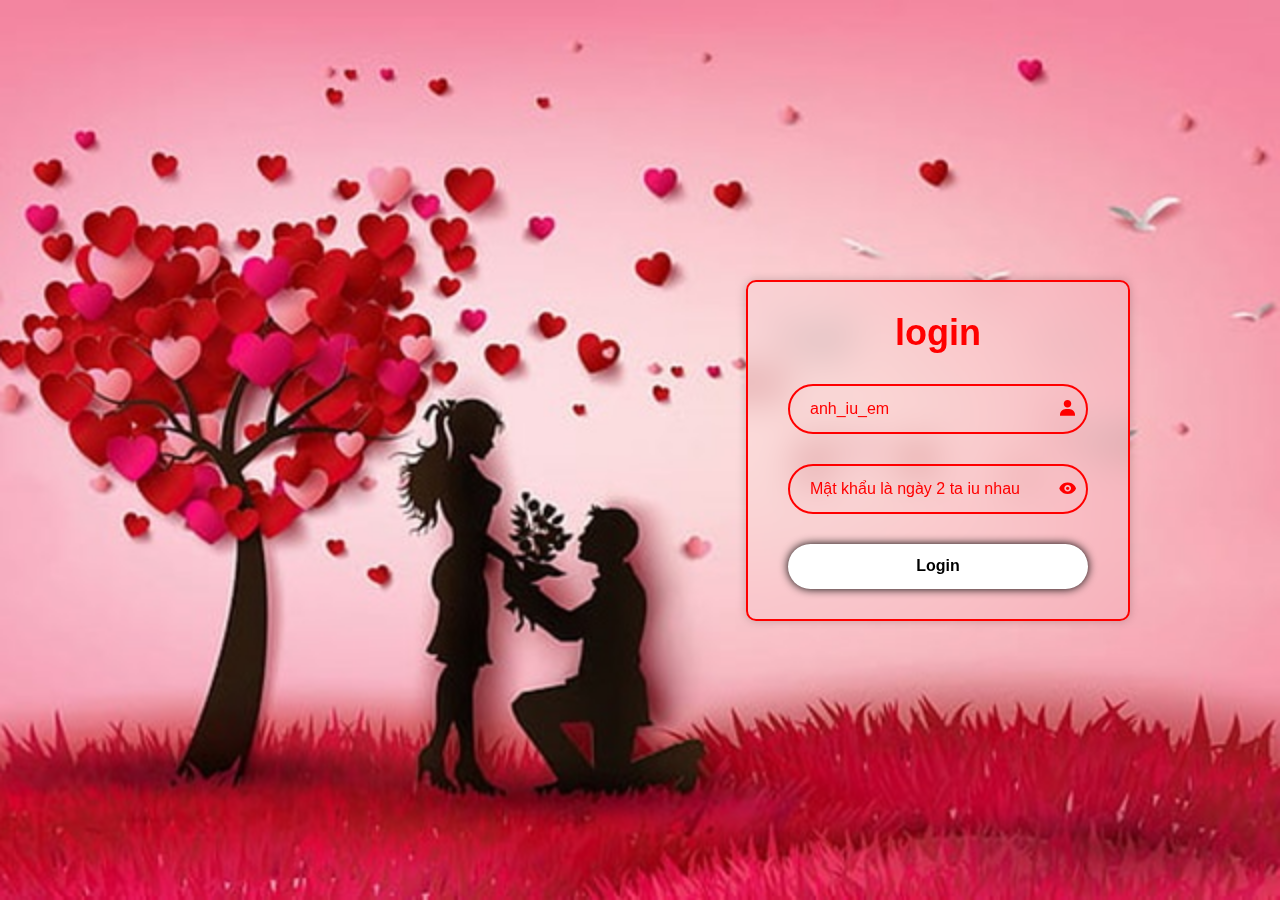
<file: index.html>
<!DOCTYPE html>
<html>
<head>
  <meta http-equiv="CONTENT-TYPE" content="text/html; charset=UTF-8">
  <meta name="viewport" content="width=device-width, initial-scale=1.0">
  <title>Login love</title>
  <link rel="stylesheet" href="style.css">
  <link href='https://unpkg.com/boxicons@2.1.4/css/boxicons.min.css' rel='stylesheet'>
</head>
<body>
  <div class="wrapper">
    <form action="">
      <h1>login</h1>
      <div class="input-box">
        <input type="text" id="username" value="anh_iu_em" readonly required>
        <i class='bx bxs-user'></i>
      </div>
      <div class="input-box">
        <input type="password" id="password" placeholder="Mật khẩu là ngày 2 ta iu nhau" required>
        <i class='bx bxs-show' id="toggleIcon" onclick="togglePasswordVisibility()"></i>
      </div>
      <button onclick="checkLogin()" class="btn">Login</button>
    </form>
  </div>
  <script src="script.js"></script>
</body>
</html>
</file>
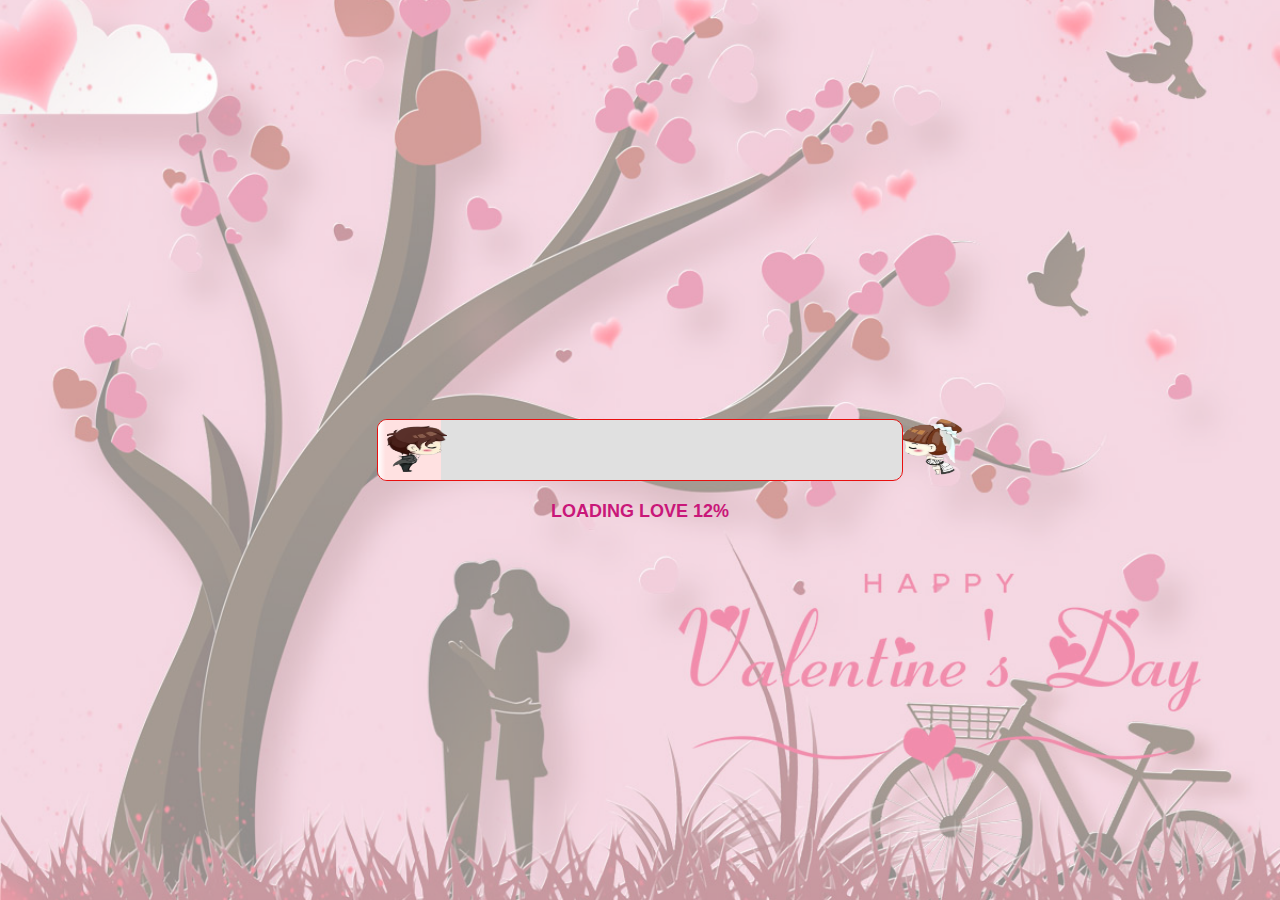
<file: home/index.html>
<!DOCTYPE html>
<html lang="en">
<head>
  <meta charset="UTF-8">
  <meta name="viewport" content="width=device-width, initial-scale=1.0">
  <title>Love</title>
  <link rel="stylesheet" href="styles.css">
  <link href="https://fonts.googleapis.com/css2?family=Dancing+Script&display=swap" rel="stylesheet">

</head>
    <body>
      <div class="text-valentine" id="valentine-text">
        <span>H</span><span>a</span><span>p</span><span>p</span><span>y</span>
        <span> </span>
        <span>V</span><span>a</span><span>l</span><span>e</span><span>n</span><span>t</span><span>i</span><span>n</span><span>e</span><span>’</span><span>s</span>
        <span> </span>
        <span>D</span><span>a</span><span>y</span>
      </div>
      <div class="heart-rain"></div>
      <div class="text">
          I
      </div>
      <div class="text1">
            U
      </div>
      <div class="box">
        <canvas id="pinkboard"></canvas>
      </div>
      <img id="delayed-image" src="hon.png" >
      <div class="loading-container">
        <div class="loading-flex">
          <div class="progress-bar">
              <img src="nam1.png" id="progress-icon" class="progress-icon" alt="Loading icon">
              <div class="progress" id="progress"></div>
          </div>
          <img src="nu1.png" id="progress-end-icon" class="progress-end-icon" alt="End icon">
        </div>
        <p class="loading-text" id="loading-text">
            LOADING LOVE
            <class="progress-percent" id="progress-percent">0%</class=>
        </p>
      </div>
      <a href="../kyniem/index.html" class="gift-button">
        <img src="../img/gif.png"  alt="Hộp Quà">
        <p class="text-gif">Ấn vào phần quà</p>
      </a>
      <script src="script.js"></script>
    </body>
</html>
</file>
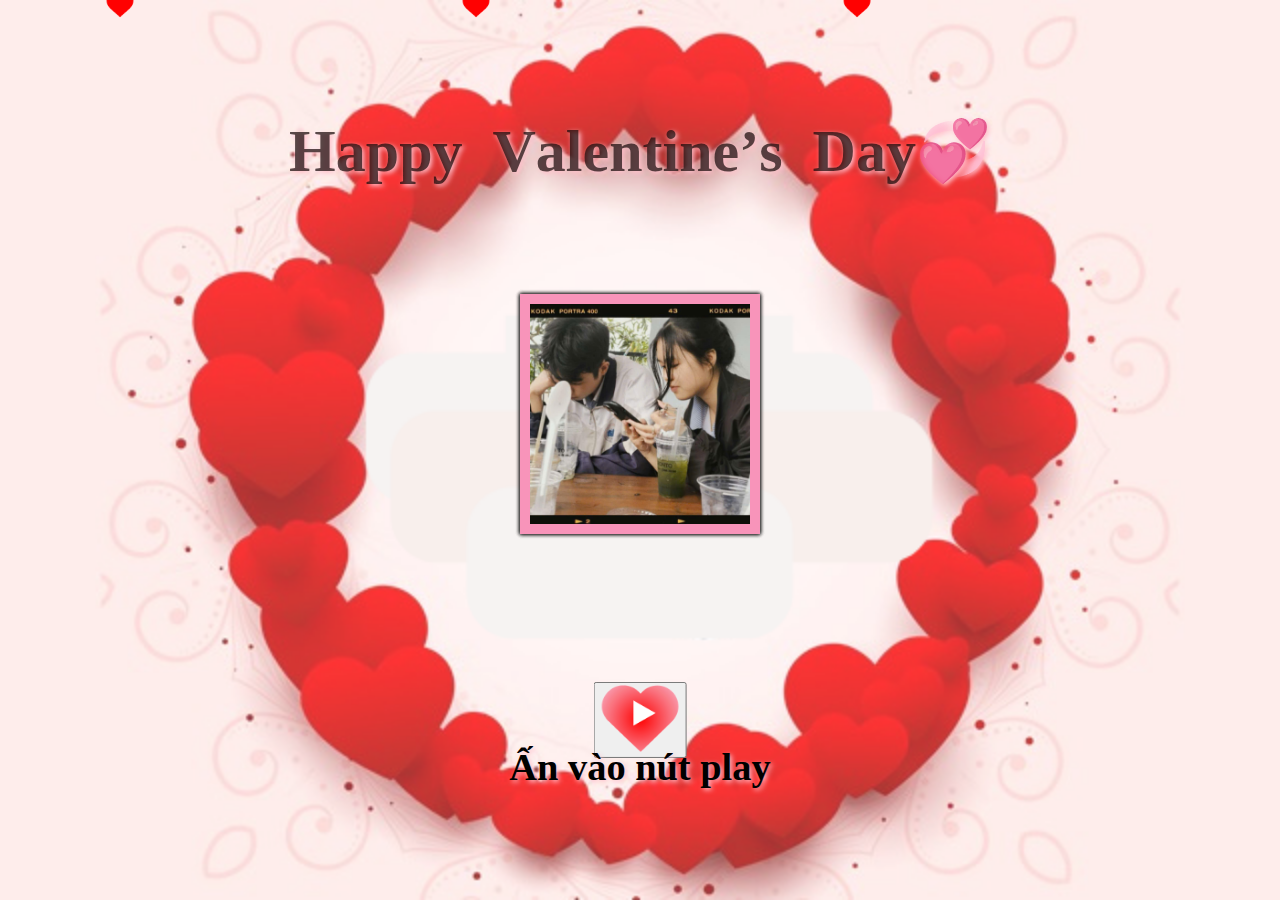
<file: kyniem/index.html>
<!DOCTYPE html>
<html lang="en">
<head>
  <meta charset="UTF-8">
  <meta name="viewport" content="width=device-width, initial-scale=1.0">
  <title>Valentine's Day</title>
  <link rel="stylesheet" href="style.css">
</head>
<body>
  <div id="hedlinecontainer">
    <div id="shine">
      <span>H</span><span>a</span><span>p</span><span>p</span><span>y</span>
      <span> </span>
      <span>V</span><span>a</span><span>l</span><span>e</span><span>n</span><span>t</span><span>i</span><span>n</span><span>e</span><span>’</span><span>s</span>
      <span> </span>
      <span>D</span><span>a</span><span>y</span><span>💞</span>
    </div>
  </div>

  <div class="gallery">
    <img src="../img/z6316809074884_4ec8dc3e92c0932c93b984af13955b87.jpg" alt="a lovely kiss in the night">
    <img src="../img/z6316809053357_607d68757b95362b1300c39df9600cb7.jpg" alt="a women inside a car">
    <img src="../img/z6316809052582_edb08c9d5863095271fb9320af794c34.jpg" alt="a baby">
    <img src="../img/z6316809045155_abccbf1ff4b9d42daf1c89e0da986276.jpg" alt="a girl in the forest">
    <img src="../img/z6316809041647_be815a5089caae49442acaf511875a00.jpg" alt="a girl">
  </div>

  <div id="actionContainer">
    <button id="playButton"><img src="../img/play.png" alt=""></button>
    <p id="playText" class="text-gif">Ấn vào nút play</p>
    <img id="giftBox" src="../img/gif.png" alt="Gift Box" style="display: none;">
    <p id="giftText" class="text-gif" style="display: none;">Ấn vào hộp quà</p>
</div>
  <div class="overlay" id="videoOverlay">
    <span class="close-btn" onclick="closeVideo()">&times;</span>
    <video id="videoPlayer" controls>
      <source src="../img/6316809041417.mp4" type="video/mp4">
    </video>
  </div>
  <div id="heart-container"></div>
  <script src="script.js"></script>
</body>
</html>
</file>
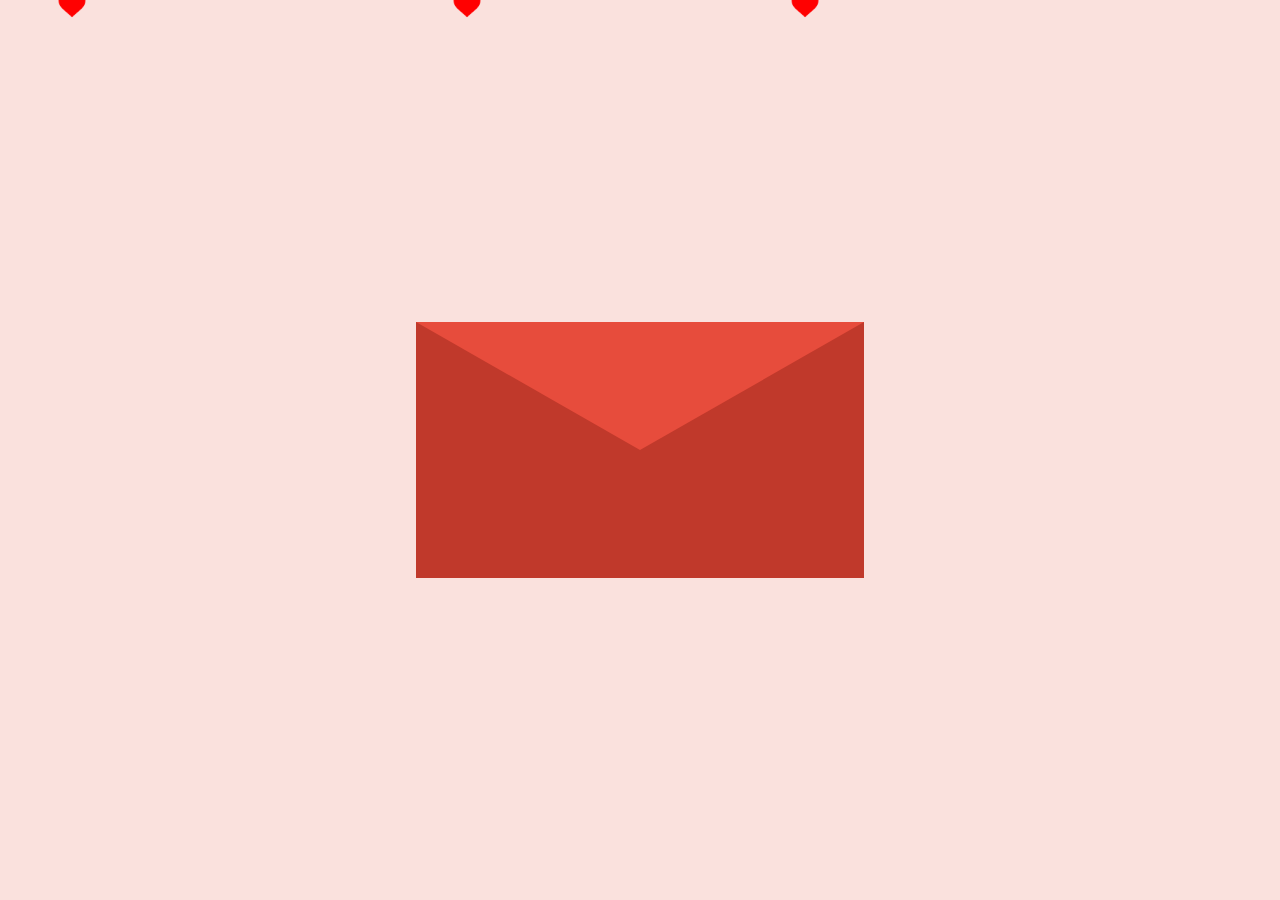
<file: loichuc/index.html>
<!DOCTYPE html>
<html lang="en">
<head>
    <meta charset="UTF-8">
    <meta http-equiv="X-UA-Compatible" content="IE=edge">
    <meta name="viewport" content="width=device-width, initial-scale=1.0">
    <title>Valentine's Day</title>
    <link rel="stylesheet" href="styles.css">
</head>

<body>
    <div id="heart-container"></div>
    <div class="container" >
        <div class="letter-valentines" onclick="openEnvelope()">
            <div class="envelope">
                <div class="flap"></div>
                <div class="card">
                    <div class="valentine-card">Happy Valentine's Day!</div>
                    <div class="congrats-card">
                        <div class="happy-valentines">
                            <div class="valentines-day-card">
                                <div class="clouds"></div>
                                <div class="hearts">
                                    <div class="heartOne">
                                        <div class="left-side"></div>
                                        <div class="right-side"></div>
                                    </div>
                                    <div class="heartTwo">
                                        <div class="left-side"></div>
                                        <div class="right-side"></div>
                                    </div>
                                    <div class="heartThree">
                                        <div class="left-side"></div>
                                        <div class="right-side"></div>
                                    </div>
                                    <div class="heartFour">
                                        <div class="left-side"></div>
                                        <div class="right-side"></div>
                                    </div>
                                    <div class="heartFive">
                                        <div class="left-side"></div>
                                        <div class="right-side"></div>
                                    </div>
                                </div>
                                <div class="text">
                                    <span>Happy Valentine's<br> Day!</span>
                                </div>
                                <div id="heart-container"></div>
                                <div id="overlay1">
                                    <p class="text-effect">
                                        Valentine này, anh chỉ muốn nói rằng: Em là điều tuyệt vời nhất mà anh có được!
                                        Cảm ơn em đã đến và làm cho cuộc sống của anh trở nên ngọt ngào hơn từng ngày.
                                        Chỉ cần có em, mỗi ngày đều là ngày yêu thương.
                                    </p>
                                </div>
                            </div>
                        </div>
                    </div>
                </div>
            </div>
        </div>
    </div>

    <script src="script.js"></script>
</body>

</html>
</file>
<file: style.css>
* {
    margin: 0;
    padding: 0;
    box-sizing: border-box;
    font-family: "Poppins",sans-serif;
  }
  body{
    display: flex;
    justify-content: center;
    align-items: center;
    min-height: 100vh;
    background: url('img/bgr.jpg') no-repeat;
    background-size: cover;
    background-position: center;
    overflow: hidden;
  }

  .wrapper {
    position: absolute;
    width: 30vw;
    background: transparent;
    border: 2px solid red;
    backdrop-filter: blur(20px);
    box-shadow: 0 0 10px rgba(0, 0, 0 , .2);
    color: red;
    border-radius: 10px;
    padding: 30px 40px;
    right: 150px;
  }
  @media (max-width: 768px) {
    .wrapper {
      width: 90vw;
      right: none;
      left: 50%;
      transform: translateX(-50%);
    }
  }
  .wrapper h1 {
    font-size: 36px;
    text-align: center;
  }
  .wrapper .input-box {
    width: 100%;
    height: 50px;
    margin: 30px 0;
  }
  .input-box input {
    width: 100%;
    height: 100%;
    background: transparent;
    border: none;
    outline: none;
    border: 2px solid red;
    border-radius: 40px;
    font-size: 16px;
    color: red;
    padding: 20px 45px 20px 20px;
  }
.input-box input::placeholder {
  color: red;
}
.input-box i {
    position: absolute;
    right: 50px;
    margin-top: 24px;
    transform: translateY(-50%);
    font-size: 20px;
}
.wrapper .remember-forgot {
  display: flex;
  font-size: 14.5;
  margin: -15px 0 15px;
}
.remember-forgot input {
  accent-color: #fff;
  margin-right: 3px;
}
.wrapper .btn {
  width: 100%;
  height: 45px;
  background: #fff;
  border: none;
  outline: none;
  border-radius: 40px;
  box-shadow: 0 0 10px black;
  cursor: pointer;
  font-size: 16px;
  color: black;
  font-weight: 600;
}
.wrapper .btn:hover {
  background: rgb(241, 157, 199);
}
</file>
<file: home/styles.css>
body {
  font-family: Arial, sans-serif;
  display: flex;
  justify-content: center;
  align-items: center;
  height: 100vh;
  margin: 0;
  overflow: hidden;
  background-image: url('love.png');
  background-size: cover;
  background-position: center;
  background-repeat: no-repeat;
  overflow-y: hidden;
  overflow-x: hidden;
}

@media (max-width: 768px) {
  html, body {
    overflow: hidden;
    max-width: 100vw;
    max-height: 100vh;
  }
}
.hidden {
  opacity: 0;
  visibility: hidden;
  transition: opacity 0.5s ease-out;
}

.loading-container {
  text-align: center;
}

.loading-flex {
  display: flex;
  margin-left: 60px;
}
@media (max-width: 768px) {
  .loading-flex {
    margin-left: 0px;
  }
}
.progress-bar {
  position: relative;
  width: 41vw;
  height: 60px;
  background-color: #e0e0e0;
  border-radius: 10px;
  overflow: hidden;
  margin-top: 61px;
  border: 1px solid rgb(233, 15, 15);
}
@media (max-width: 768px) {
  .progress-bar {
    width: 70vw;
  }
}
.progress {
  display: flex;
  height: 100%;
  width: 0%;
  background-color: #d9b580;
  transition: width 0.1s linear;
}
.progress-icon {
  width: 60px;
  height: 60px;
  position: absolute;
  top: 0;
  transform: translateX(-90%);
  animation: moveToCenter 3s ease-in-out forwards;
  border-radius: 20%;
}

.loading-text {
  position: relative;
  height: 21px;
  font-size: 18px;
  font-weight: bold;
  color:rgb(201, 23, 121);
  margin: 20px;
}
.loading-img {
  position: absolute;
  top: 190px;
  width: 100%;
  left: 20;
  display: flex;
  justify-content: flex-start;
}

.progress-percent {
  font-size: 16px;
  font-weight: bold;
  color: #333;
  margin-top: 5px;
}
.progress-end-icon {
  position: relative;
  width: 60px;
  height: 65px;
  transition: right 0.3s linear;
  align-self: flex-end; /* Căn xuống cuối */
}

#delayed-image {
  position: absolute;
  top: 50%;
  left: 50%;
  transform: translate(-50%, -50%);
  display: none;
  max-width: 80%;
  max-height: 90%;
  width: 500px;
  height: 400px;
}
@media (max-width: 768px) {
  #delayed-image {
    max-width: 40vw;
    max-height: 35vh;
    left: 45%;
  }
}
#fullscreen-overlay {
  position: fixed;
  top: 0;
  left: 0;
  width: 100vw;
  height: 100vh;
  background: rgba(0, 0, 0, 0.8);
  display: flex;
  justify-content: center;
  align-items: center;
  z-index: 1000;
}

#fullscreen-overlay img {
  max-width: 100%;
  max-height: 100%;
}

.box {
  width: 100%;
  position: absolute;
  top: 50%;
  left: 50%;
  transform: translate(-50%, -50%);
  display: flex;
  flex-direction: column;
}
@media (max-width: 768px) {
  .box {
    left: 45%;

  }
}
canvas {
  position: absolute;
  width: 100%;
  height: 20%;
}
#pinkboard {
  position: relative;
  height: 700px;
  width: 100%;
  animation: animate 4s infinite;
}

#pinkboard:before,
#pinkboard:after {
  content: '';
  position: absolute;
  background: red;
  width: 300px;
  height: 160px;
  border-top-left-radius: 50px;
  border-top-right-radius: 50px;
}

#pinkboard:before {
  left: 100px;
  transform: rotate(-45deg);
  transform-origin: 0 100%;
  box-shadow: 0 14px 28px rgba(0, 0, 0, 0.25),
    0 10px 10px rgba(0, 0, 0, 0.22);
}

#pinkboard:after {
  left: 0;
  transform: rotate(45deg);
  transform-origin: 100% 100%;
}

@keyframes animate {
  0% {
    transform: scale(1);
  }

  30% {
    transform: scale(.8);
  }

  60% {
    transform: scale(1.2);
  }

  100% {
    transform: scale(1);
  }
}
.text {
  width: 10vw;
  color: red;
  font-size: 40vw;
  display: flex;
  justify-content: center;
  align-items: center;
  margin-bottom: 5px;
  text-align: center;
  position: absolute;
  top: 50%;
  left: 10%;
  transform: translate(-50%, -50%);
  opacity: 0;
  visibility: hidden;
  transition: opacity 0.5s ease;
}

@media (max-width: 768px) {
  .text {
    height: 100px;
    font-size: 30vh;
    left: 6vw;
  }
}
.text1 {
  width: 10vw;
  color: red;
  font-size: 40vw;
  display: flex;
  justify-content: center;
  align-items: center;
  margin-bottom: 5px;
  text-align: center;
  position: absolute;
  top: 50%;
  left: 85%;
  transform: translate(-50%, -50%);
  opacity: 0;
  visibility: hidden;
  transition: opacity 0.5s ease;
}
@media (max-width: 768px) {
  .text1 {
    height: 100px;
    font-size: 30vh;
    left: 83vw;
  }
}
.text.show {
  opacity: 1;
  visibility: visible;
}
.text1.show {
  opacity: 1;
  visibility: visible;
}

.heart-rain {
  position: absolute;
  top: 0;
  left: 0;
  width: 100%;
  height: 100%;
  z-index: 1; /* Đặt phía sau các phần tử khác */
  pointer-events: none;
  opacity: 0;
  visibility: hidden;
}
.heart-rain.show {
  opacity: 1;
  visibility: visible;
}
.heart {
  position: absolute;
  width: 20px;
  height: 20px;
  background-color: red;
  transform: rotate(45deg);
  animation: fall 3s linear infinite;
}

.heart::before,
.heart::after {
  content: '';
  position: absolute;
  width: 20px;
  height: 20px;
  background-color: red;
  border-radius: 50%;
  top: -10px;
  left: 0;
}

.heart::after {
  left: 10px;
}

@keyframes fall {
  0% {
    transform: translateY(-100px) rotate(45deg);
    opacity: 1;
  }
  100% {
    transform: translateY(100vh) rotate(45deg);
    opacity: 0;
  }
}

.text-valentine {
  position: absolute;
  display: none;
  top: 2vh;
  left: 50%;
  transform: translateX(-50%);
  font-family: 'Dancing Script', cursive;
  color: red;
  font-size: 6vw;
  font-weight: bold;
  text-align: center;
  text-shadow: 2px 2px 5px pink;
  white-space: nowrap;
}

@media (max-width: 768px) {
  .text-valentine {
    width: 100%;
    top: 15vh;
    font-size: 10vw;
  }
}

.text-valentine span {
  display: inline-block;
  animation: shake-letter 0.6s infinite ease-in-out alternate;
}

/* Tạo hiệu ứng lệch pha giữa các chữ */
.text-valentine span:nth-child(odd) {
  animation-delay: 0.5s;
}

.text-valentine span:nth-child(even) {
  animation-delay: 0.4s;
}
@keyframes shake-letter {
  0%, 100% { transform: translateY(0); }
  50% { transform: translateY(-10px); }
}
/* phần hộp quà  */
.gift-button {
  position: absolute;
  display: flex;
  flex-direction: column;
  align-items: center;
  top: 70vh;
  left: 50%;
  transform: translateX(-50%);
  display: none;
}

.gift-button img {
  width: 10vw;
  height: auto;
  transition: transform 0.3s ease;
}

.gift-button img:hover {
  transform: scale(1.1);
}
@media (max-width: 768px) {
  .gift-button {
    top: 65vh;
    left: 45%;
    transform: translateX(-50%);
    display: none;
  }

  .gift-button img {
    width: 40vw;

  }
}
.text-gif {
  position: fixed;
  margin-top: -1vw;
  left: 50%;
  transform: translateX(-50%);
  font-family: 'Dancing Script', cursive;
  color: red;
  font-size: 3vw;
  font-weight: bold;
  text-align: center;
  text-shadow: 2px 2px 5px pink;
  white-space: nowrap;
}
@media (max-width: 768px) {
  .text-gif {
    margin-top: -9vw;
    font-size: 10vw;
  }
}
</file>
<file: kyniem/style.css>
body {
  position: relative;
  margin: 0;
  width: 100vw;
  height: 100vh;
  display: grid;
  place-content: center;
  overflow: hidden;
  background-image: url("../img/bgr_kyniem.jpg");
  background-size: cover;
  background-position: center;
  background-repeat: no-repeat;
  overflow: hidden;
}
@media  (max-width: 780px) {
  body {
    background-size: 190% 100%;
  }
}
#hedlinecontainer {
  position: relative;
  top: -20vh;
  display: flex;
  justify-content: center;
  align-items: center;
}

#shine {
  font-size: 60px;
  font-weight: bold;
  color: rgba(24, 10, 10, 0.719);
  font-family: 'Dancing Script', cursive;
  text-shadow: 2px 2px 5px pink;
}
#shine span {
  display: inline-block;
  animation: shake-letter 0.6s infinite ease-in-out alternate;
}

/* Tạo hiệu ứng lệch pha giữa các chữ */
#shine span:nth-child(odd) {
  animation-delay: 0.5s;
}

#shine span:nth-child(even) {
  animation-delay: 0.4s;
}
@keyframes shake-letter {
  0%, 100% { transform: translateY(0); }
  50% { transform: translateY(-10px); }
}
.gallery {
  position: absolute;
  --d: 20s;
  position: relative;
  display: grid;
  place-items: center;
  width: 220px;
  top: 20%;
  left: 50%;
  transform: translate(-50%, -50%);
}

.gallery > img {
  grid-area: 1/1;
  width: 100%;
  aspect-ratio: 1;
  object-fit: cover;
  border: 10px solid #f894ba;
  box-shadow: 0 0 4px #0007;
  z-index: 2;
  animation: slide var(--d) infinite, z-order var(--d) infinite steps(1);
}

.gallery img:last-child {
  animation-name: slide, z-order-last;
}

.gallery > img:nth-child(1) { animation-delay: calc(0*var(--d)); --r: 16deg; }
.gallery > img:nth-child(2) { animation-delay: calc(-0.2*var(--d)); --r: -1deg; }
.gallery > img:nth-child(3) { animation-delay: calc(-0.4*var(--d)); --r: -19deg; }
.gallery > img:nth-child(4) { animation-delay: calc(-0.6*var(--d)); --r: 6deg; }
.gallery > img:nth-child(5) { animation-delay: calc(-0.8*var(--d)); --r: -8deg; }

@keyframes slide {
  10% { transform: translateX(120%) rotate(var(--r)); }
  0%, 100%, 20% { transform: translateX(0%) rotate(var(--r)); }
}

@keyframes z-order {
  10%, 20% { z-index: 1; }
  80% { z-index: 2; }
}

@keyframes z-order-last {
  10%, 20% { z-index: 1; }
  90% { z-index: 2; }
}

@-webkit-keyframes shine {
  0%, 10% { background-position: -1000px; }
  20% { background-position: top left; }
  90% { background-position: top right; }
  100% { background-position: 1000px; }
}

@media only screen and (max-width: 780px) {
  #shine { font-size: 28px; }
  .gallery {
      width: 150px;
  }
}
/* video */
.overlay {
  position: absolute;
  top: 0;
  left: 0;
  width: 100%;
  height: 100%;
  background: rgba(228, 178, 201, 0.7);
  display: none;
  justify-content: center;
  align-items: center;

}
.overlay video {
  width: 90vw;
  height: 90vh;
  max-width: 90%;
  max-height: 90%;
  aspect-ratio: 9 / 16;
  object-fit: contain;
}
.close-btn {
  position: absolute;
  top: 0;
  right: 3vh;
  font-size: 40px;
  color: black;
  cursor: pointer;
}
/* nút play */
#actionContainer {
  position: absolute;
  top: 80%;
  left: 50%;
  transform: translate(-50%, -50%);
}

#playButton img {
width: 6vw;
}

.text-gif {
  position: fixed;
  margin-top: -1vw;
  left: 50%; /* Khoảng cách giữa ảnh và chữ */
  transform: translateX(-50%);
  font-family: 'Dancing Script', cursive;
  color: black;
  font-size: 3vw;
  font-weight: bold;
  text-align: center;
  text-shadow: 2px 2px 5px pink;
  white-space: nowrap;
}
@media (max-width: 768px) {
  .text-gif {
    font-size: 10vw;
  }
  #playButton img {
    width: 20vw;
    }
}

#giftBox {
 display: none;
 width: 100px;
 cursor: pointer;
}

/* hiệu ứng tym rơi  */
#heart-container {
  position: absolute;
  width: 100vw;
  height: 100vh;
  overflow: hidden;
  top: 0px;
  pointer-events: none;
}

.falling-heart {
  pointer-events: none;
  position: absolute;
  top: -10px;
  animation: fall linear;
}

@keyframes fall {
  0% { transform: translateY(0); }
  100% { transform: translateY(500px); } /* Điều chỉnh theo chiều cao vùng rơi */
}
</file>
<file: loichuc/styles.css>
@import url('https://fonts.googleapis.com/css2?family=Pacifico&display=swap');
body {
  position: relative;
  display: flex;
  justify-content: center;
  align-items: center;
  height: 100vh;
  width: 100vw;
  background-color: #fae1dd;
  margin: 0;
  padding: 0;
  box-sizing: border-box;
  overflow-y: hidden;
  overflow-x: hidden;

}
  .container {
    position: relative;
    justify-content: center;
    align-items: center;
  }

/* hiệu ứng chuyển động lên xuống của thệp */
.letter-valentines {
    position: relative;
    cursor: pointer;
    animation: up 3s linear infinite;
  }
  @keyframes up {
    0%, 100% {
      transform: translateY(0);
    }
    50% {
      transform: translateY(-30px);
    }
  }
/* hiệu ứng tấm thiệp */
/* kích thước bao thư */
.envelope {
  position: relative;
  width: 35vw;
  height: 20vw;
  background: #c0392b;
  cursor: pointer;
  transition: transform 0.5s;
  display: flex;
  justify-content: center;
  align-items: center;

}
@media only screen and (max-width: 780px) {
  .envelope {
    width: 70vw;
    height: 50vw;
  }
}
.flap {
  position: absolute;
  top: 0;
  left: 0;
  width: 100%;
  height: 100%;
  background: #e74c3c;
  clip-path: polygon(0 0, 100% 0, 50% 50%);
  transition: transform 0.5s ease-in-out;
  transform-origin: top;
}
.card {
  position: absolute;
  width: 40vw;
  height: 25vw;
  background:none;
  top: 50%;
  left: 50%;
  transform: translate(-50%, -50%) scale(0.8);
  text-align: center;
  font-size: 20px;
  transition: transform 1s ease-in-out 0.5s, opacity 0.5s ease-in-out 0.5s;
  opacity: 0;
  display: flex;
  justify-content: center;
  align-items: center;
  flex-direction: column;
}
@media (max-width: 780px) {
  .card {
    width: 80vw;
    height: 50vw;
  }
}
 .congrats-card {
  position: absolute;
  font-family: 'Brush Script MT', cursive;
  opacity: 0;
}
/* vanlentino 1 */
.valentine-card {
  position: absolute;
  font-family: 'Brush Script MT', cursive;
  display: flex;
  width: 88%;
  height: 80%;
  font-size: 4vw;
  font-weight: bold;
  justify-content: center;
  align-items: center;
  color: red;
  top: 30%;
  background: rgb(255, 255, 255);
  transition: opacity 0.5s ease-in-out;
}
@media only screen and (max-width: 780px) {
  .valentine-card {
    font-size: 8vw;
  }
}
.congrats-card {
  background: white;
  font-size: 40px;
}
.show .flap {
  transform: rotateX(-180deg);
}
.show .card {
  opacity: 1;
  transform: translate(-50%, -100%) scale(1);
}
.show .card .valentine-card {
  opacity: 1;
}
.show .card.move {
  transform: translate(-50%, -50%) scale(2);
  transition: transform 0s ease-in-out 0s;
}
.show .card.move .valentine-card {
  opacity: 0;
}
.show .card.move .valentine-card  {
  opacity: 1;
}
/* nền của tấm thệp  */
.show .card.move .congrats-card {
  opacity: 1;
  width: 100vw;
  height: 100vh;
  font-size: 60px;
  background: rgb(233, 116, 116);
  display: flex;
  justify-content: center;
  align-items: center;
  transition: all 0.2s ease-in-out;
}
/* hiệu ứng tym rơi  */
#heart-container {
  position: absolute;
  width: 100vw;
  height: 100vh;
  overflow: hidden;
  top: 0px;
  pointer-events: none;
  z-index: 99999;
}

.falling-heart {
  pointer-events: none;
  position: absolute;
  top: -10px;
  animation: fall linear;
}

@keyframes fall {
  0% { transform: translateY(0); }
  100% { transform: translateY(500px); } /* Điều chỉnh theo chiều cao vùng rơi */
}

/* tấm thệp */
.valentines-day-card {
  position: relative;
  width: 40vw;
  height: 40vh;
  background-color: #ff8fa3;
  overflow: hidden;
  border:10px solid white;
  border-radius:10px;
  box-shadow: 0 0 100px rgba(0,0,0,.4);
}

.valentines-day-card:before {
  content:"";
  position: absolute;
  background-color: #ffb3c1;
  width:100px;
  height:100px;
  border-radius:50%;
  top:140px;
  box-shadow:60px 20px #ffb3c1,130px 10px #ffb3c1, 190px 20px #ffb3c1,260px -5px #ffb3c1, 340px 20px #ffb3c1;
}

.valentines-day-card:after {
  content:"";
  position: absolute;
  background-color: #ffccd5;
  width:100px;
  height:100px;
  border-radius:50%;
  top:160px;
  box-shadow: 50px 20px #ffccd5,120px 40px #ffccd5, 200px 15px #ffccd5,260px 30px #ffccd5, 330px 30px #ffccd5,380px 10px #ffccd5;
}

.clouds {
  position: absolute;
  width:100px;
  height:100px;
  border-radius:50%;
  background-color: #fff0f3;
  z-index:5;
  top:210px;
  left:-20px;
  box-shadow: 55px 30px #fff0f3, 125px 10px #fff0f3,175px 20px #fff0f3, 250px 10px #fff0f3, 320px 5px #fff0f3, 380px 10px #fff0f3;
}
.hearts {
  position: absolute;
  z-index:2;
}

.heartOne {
  position: absolute;
  left:100px;
  top:250px;
  animation: upOne 4s linear forwards 1s;
}

.heartTwo {
  position: absolute;
  left:20vw;
  top:230px;
  animation: upOne 5s linear forwards 1.8s;
}

.heartThree {
  position: absolute;
  left:30vw;
  top:50vh;
  animation: upOne 5s linear forwards 3s;
}

.heartFour {
  position: absolute;
  left:320px;
  top:380px;
  animation: upTwo 9s linear infinite 3.5s;
}

.heartFive {
  position: absolute;
  left:20vw;
  top:400px;
  animation: upTwo 13s linear infinite 4.5s;
}

.right-side:before, .right-side:after {
  position: absolute;
  content:"";
  transform-origin: left;
  animation: move 1s ease infinite;
}

.right-side:before {
  border-radius:50% 50% 50% 0;
  width:21px;
  height:20px;
  background-color: #c9184a;
  left:-0.26px;
}

.right-side:after {
  height:0;
  width:0;
  border-bottom:10px solid transparent;
  border-left: 15px solid #c9184a;
  top:19px;
  left:-0.26px;
}

@keyframes move {
  0%, 100% {transform: rotateY(0);}
  50% {transform: rotateY(-45deg);}
}

.left-side:before, .left-side:after {
  position: absolute;
  content:"";
  transform-origin: right;
  animation: move 1s ease infinite;
}

.left-side:before {
  border-radius:50% 50% 0 50%;
  width:20px;
  height:20px;
  left:-20.7px;
  background-color: #ff4d6d;
}

.left-side:after {
  height:0;
  width:0;
  left:-15px;
  border-bottom:10px solid transparent;
  border-right: 15px solid #ff4d6d;
  top:19px;
}
/* lõi */
@keyframes upOne {
  0% {transform: translateY(0);}
  100% {transform: translateY(-30vh);}
}

@keyframes upTwo {
  0% {transform: translateY(0);}
  100% {transform: translateY(-40vw);}
}

.text {
  position: absolute;
  color: #800f2f;
  font-size:3vw;
  font-family: 'Pacifico', cursive;
  line-height:1;
  text-align: center;
  width:30vw;
  z-index:3;
  top:55vh;
  animation: upOne 4s ease forwards;
  transition: .2s;
   z-index: 9999;
}
@media only screen and (max-width: 780px) {
  .text {
    top:60vh;
    font-size: 4vw;
  }
}
.text-effect {
  position: absolute;
  font-family: 'Pacifico', cursive;
  font-size: .6rem;
  color: #800f2f;
  margin: 20px;
  line-height: 1.5;
  word-wrap: break-word;
  text-align: left;
  opacity: 0;
  z-index: 9999;
}
</file>
